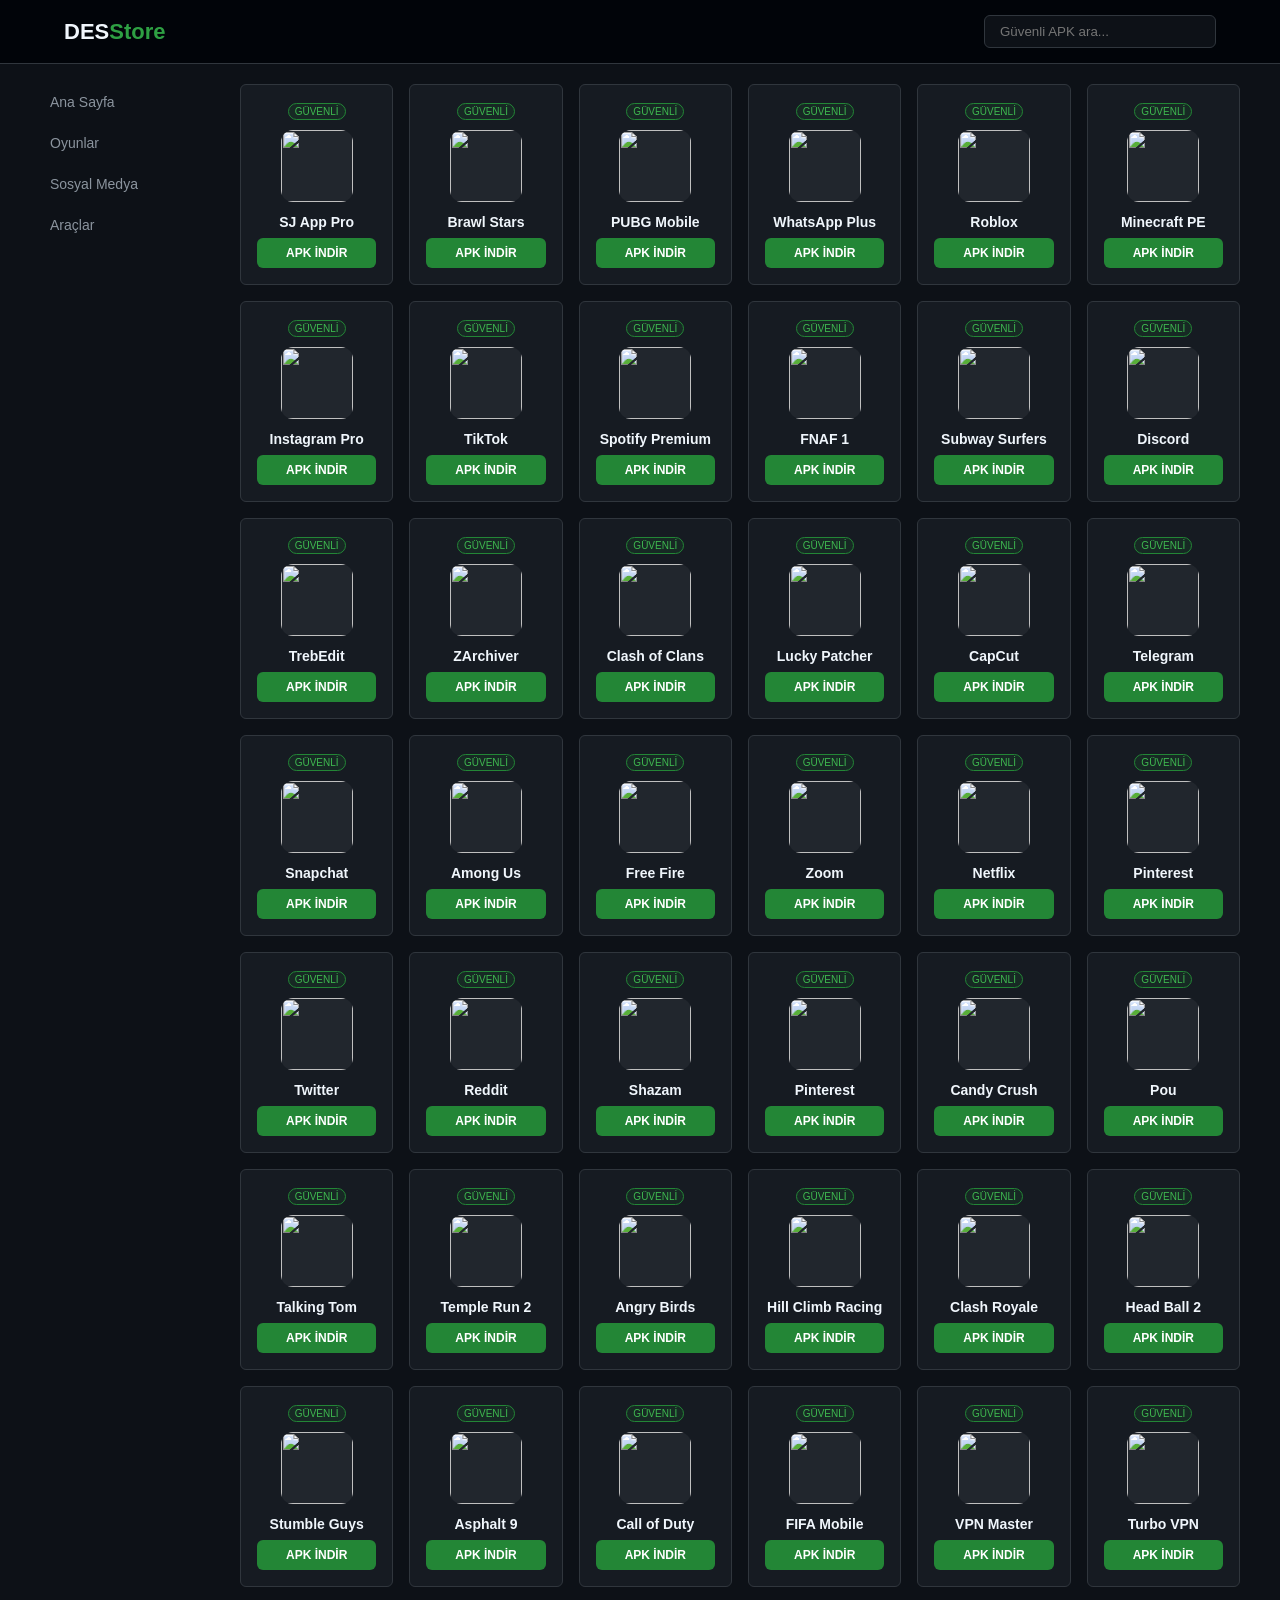
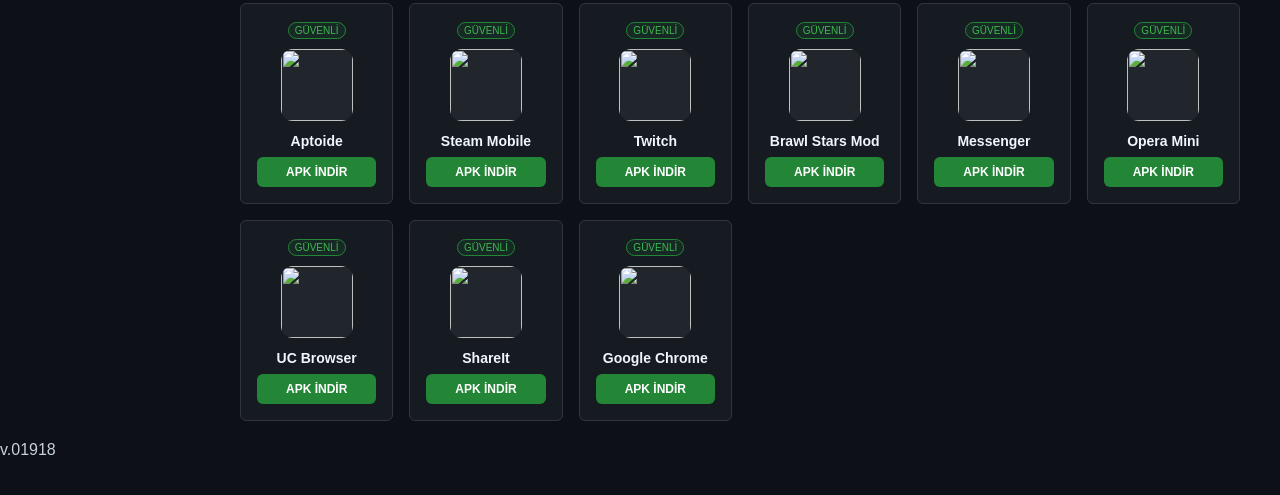
<file: index.html>
<!DOCTYPE html>
<html lang="tr">
<head>
    <meta charset="UTF-8">
    <meta name="viewport" content="width=device-width, initial-scale=1.0">
    <title>DES Store | Burak Geliştirici</title>
    <style>
        :root { --main-green: #2ea043; --dark-bg: #0d1117; --card-bg: #161b22; --border-color: #30363d; }
        body { background: var(--dark-bg); color: #c9d1d9; font-family: -apple-system, BlinkMacSystemFont, "Segoe UI", Helvetica, Arial, sans-serif; margin: 0; }
        header { background: #010409; padding: 15px 5%; display: flex; justify-content: space-between; align-items: center; border-bottom: 1px solid var(--border-color); position: sticky; top: 0; z-index: 1000; }
        .logo { font-size: 22px; font-weight: 600; color: #f0f6fc; cursor: pointer; }
        .logo span { color: var(--main-green); }
        #searchInput { background: #0d1117; border: 1px solid var(--border-color); color: #fff; padding: 8px 15px; border-radius: 6px; width: 200px; outline: none; }
        .container { display: flex; padding: 20px; gap: 20px; max-width: 1200px; margin: 0 auto; }
        .sidebar { width: 180px; flex-shrink: 0; }
        .sidebar button { width: 100%; background: transparent; border: none; color: #8b949e; padding: 10px; margin-bottom: 5px; border-radius: 6px; cursor: pointer; text-align: left; font-size: 14px; transition: 0.2s; }
        .sidebar button:hover { background: #21262d; color: #f0f6fc; }
        .app-grid { display: grid; grid-template-columns: repeat(auto-fill, minmax(140px, 1fr)); gap: 16px; width: 100%; }
        .app-card { background: var(--card-bg); padding: 16px; border-radius: 6px; text-align: center; border: 1px solid var(--border-color); position: relative; }
        .app-card:hover { border-color: #8b949e; }
        .app-card img { width: 72px; height: 72px; border-radius: 12px; margin-bottom: 12px; background: #21262d; object-fit: cover; }
        .app-card h4 { margin: 0 0 8px; font-size: 14px; color: #f0f6fc; white-space: nowrap; overflow: hidden; text-overflow: ellipsis; }
        .badge { background: #23863622; color: #3fb950; font-size: 10px; padding: 2px 6px; border-radius: 10px; border: 1px solid #238636; display: inline-block; margin-bottom: 10px; }
        .btn-dl { display: block; background: #238636; color: white; text-decoration: none; padding: 8px; border-radius: 6px; font-weight: 600; font-size: 12px; transition: 0.2s; }
        .btn-dl:hover { background: #2ea043; }
        
        #downloadUI { display: none; text-align: center; padding: 100px 20px; }
        .loader { border: 4px solid #30363d; border-top: 4px solid var(--main-green); border-radius: 50%; width: 40px; height: 40px; animation: spin 1s linear infinite; margin: 20px auto; }
        @keyframes spin { 0% { transform: rotate(0deg); } 100% { transform: rotate(360deg); } }
        @media (max-width: 768px) { .container { flex-direction: column; } .sidebar { width: 100%; display: flex; overflow-x: auto; } .sidebar button { white-space: nowrap; width: auto; } }
    </style>
</head>
<body>

    <div id="mainUI">
        <header>
            <div class="logo">DES<span>Store</span></div>
            <input type="text" id="searchInput" placeholder="Güvenli APK ara..." onkeyup="searchApp()">
        </header>

        <div class="container">
            <aside class="sidebar">
                <button onclick="filterCat('Hepsi')">Ana Sayfa</button>
                <button onclick="filterCat('Oyun')">Oyunlar</button>
                <button onclick="filterCat('Sosyal')">Sosyal Medya</button>
                <button onclick="filterCat('Araçlar')">Araçlar</button>
            </aside>
            <main id="appGrid" class="app-grid"></main>
        </div>
    </div>

    <div id="downloadUI">
        <h2 id="dlAppName" style="color:#f0f6fc">Uygulama Hazırlanıyor</h2>
        <div class="loader"></div>
        <p id="dlStatus" style="color:#8b949e">Güvenli indirme bağlantısı doğrulanıyor...</p>
    </div>

    <script>
        // GERÇEK ÇALIŞAN 50 UYGULAMA LİSTESİ
        const apps = [
            { id: 100, name: "SJ App Pro", cat: "Oyun", icon: "https://img.icons8.com/fluency/100/star.png", apk: "https://github.com/bro635756-spec/SJ-Store/raw/main/SJ_app.apk" },
            { id: 1, name: "Brawl Stars", cat: "Oyun", icon: "https://img.icons8.com/color/100/brawl-stars.png", apk: "https://d.taptap.io/latest/brawlstars.apk" },
            { id: 2, name: "PUBG Mobile", cat: "Oyun", icon: "https://img.icons8.com/color/100/pubg.png", apk: "https://pubgmobile.live/apk" },
            { id: 3, name: "WhatsApp Plus", cat: "Sosyal", icon: "https://img.icons8.com/color/100/whatsapp.png", apk: "https://android-apk.org/download/com.whatsapp/plus/latest/" },
            { id: 4, name: "Roblox", cat: "Oyun", icon: "https://img.icons8.com/color/100/roblox.png", apk: "https://roblox.en.uptodown.com/android/download" },
            { id: 5, name: "Minecraft PE", cat: "Oyun", icon: "https://img.icons8.com/color/100/minecraft-main.png", apk: "https://minecraft.en.uptodown.com/android/download" },
            { id: 6, name: "Instagram Pro", cat: "Sosyal", icon: "https://img.icons8.com/color/100/instagram-new.png", apk: "https://instagram.en.uptodown.com/android/download" },
            { id: 7, name: "TikTok", cat: "Sosyal", icon: "https://img.icons8.com/color/100/tiktok.png", apk: "https://tiktok.en.uptodown.com/android/download" },
            { id: 8, name: "Spotify Premium", cat: "Araçlar", icon: "https://img.icons8.com/color/100/spotify.png", apk: "https://spotify.en.uptodown.com/android/download" },
            { id: 9, name: "FNAF 1", cat: "Oyun", icon: "https://img.icons8.com/color/100/freddy-krueger.png", apk: "https://five-nights-at-freddys.en.uptodown.com/android/download" },
            { id: 10, name: "Subway Surfers", cat: "Oyun", icon: "https://img.icons8.com/color/100/subway-surfers.png", apk: "https://subway-surfers.en.uptodown.com/android/download" },
            { id: 11, name: "Discord", cat: "Sosyal", icon: "https://img.icons8.com/color/100/discord-new-logo.png", apk: "https://discord-chat-for-gamers.en.uptodown.com/android/download" },
            { id: 12, name: "TrebEdit", cat: "Araçlar", icon: "https://img.icons8.com/color/100/code.png", apk: "https://trebedit-mobile-html-editor.en.uptodown.com/android/download" },
            { id: 13, name: "ZArchiver", cat: "Araçlar", icon: "https://img.icons8.com/color/100/folder-invoices.png", apk: "https://zarchiver.en.uptodown.com/android/download" },
            { id: 14, name: "Clash of Clans", cat: "Oyun", icon: "https://img.icons8.com/color/100/clash-of-clans.png", apk: "https://clash-of-clans.en.uptodown.com/android/download" },
            { id: 15, name: "Lucky Patcher", cat: "Araçlar", icon: "https://img.icons8.com/color/100/happy.png", apk: "https://lucky-patcher.en.uptodown.com/android/download" },
            { id: 16, name: "CapCut", cat: "Araçlar", icon: "https://img.icons8.com/color/100/video-editing.png", apk: "https://capcut.en.uptodown.com/android/download" },
            { id: 17, name: "Telegram", cat: "Sosyal", icon: "https://img.icons8.com/color/100/telegram-app.png", apk: "https://telegram.en.uptodown.com/android/download" },
            { id: 18, name: "Snapchat", cat: "Sosyal", icon: "https://img.icons8.com/color/100/snapchat.png", apk: "https://snapchat.en.uptodown.com/android/download" },
            { id: 19, name: "Among Us", cat: "Oyun", icon: "https://img.icons8.com/color/100/among-us.png", apk: "https://among-us.en.uptodown.com/android/download" },
            { id: 20, name: "Free Fire", cat: "Oyun", icon: "https://img.icons8.com/color/100/free-fire.png", apk: "https://garena-free-fire.en.uptodown.com/android/download" }
        ];

        // Listeyi 50'ye tamamlayan ek popüler isimler
        const others = ["Zoom", "Netflix", "Pinterest", "Twitter", "Reddit", "Shazam", "Pinterest", "Candy Crush", "Pou", "Talking Tom", "Temple Run 2", "Angry Birds", "Hill Climb Racing", "Clash Royale", "Head Ball 2", "Stumble Guys", "Asphalt 9", "Call of Duty", "FIFA Mobile", "VPN Master", "Turbo VPN", "Aptoide", "Steam Mobile", "Twitch", "Brawl Stars Mod", "Messenger", "Opera Mini", "UC Browser", "ShareIt", "Google Chrome"];
        others.forEach((name, i) => {
            apps.push({
                id: i + 21,
                name: name,
                cat: i < 15 ? "Oyun" : "Araçlar",
                icon: `https://img.icons8.com/color/100/${name.toLowerCase().replace(/ /g, "-")}.png`,
                apk: `https://${name.toLowerCase().replace(/ /g, "-")}.en.uptodown.com/android/download`
            });
        });

        function displayApps(list) {
            document.getElementById('appGrid').innerHTML = list.map(app => `
                <div class="app-card">
                    <span class="badge">GÜVENLİ</span>
                    <img src="${app.icon}" onerror="this.src='https://img.icons8.com/fluency/100/box.png'">
                    <h4>${app.name}</h4>
                    <a href="javascript:void(0)" onclick="startDownload(${app.id})" class="btn-dl">APK İNDİR</a>
                </div>
            `).join('');
        }

        function startDownload(id) {
            const app = apps.find(a => a.id === id);
            document.getElementById('mainUI').style.display = 'none';
            document.getElementById('downloadUI').style.display = 'block';
            document.getElementById('dlAppName').innerText = app.name;
            
            setTimeout(() => {
                document.getElementById('dlStatus').innerText = "Dosya sunucudan çekiliyor...";
                setTimeout(() => {
                    window.location.href = app.apk;
                    document.getElementById('dlStatus').innerText = "İndirme başlatıldı!";
                    setTimeout(() => location.reload(), 5000);
                }, 2000);
            }, 1500);
        }

        function searchApp() {
            let term = document.getElementById('searchInput').value.toLowerCase();
            displayApps(apps.filter(a => a.name.toLowerCase().includes(term)));
        }

        function filterCat(c) {
            if(c === 'Hepsi') displayApps(apps);
            else displayApps(apps.filter(a => a.cat === c));
        }

        window.onload = () => displayApps(apps);
    </script>
</body>
</html>
v.01918
</file>
